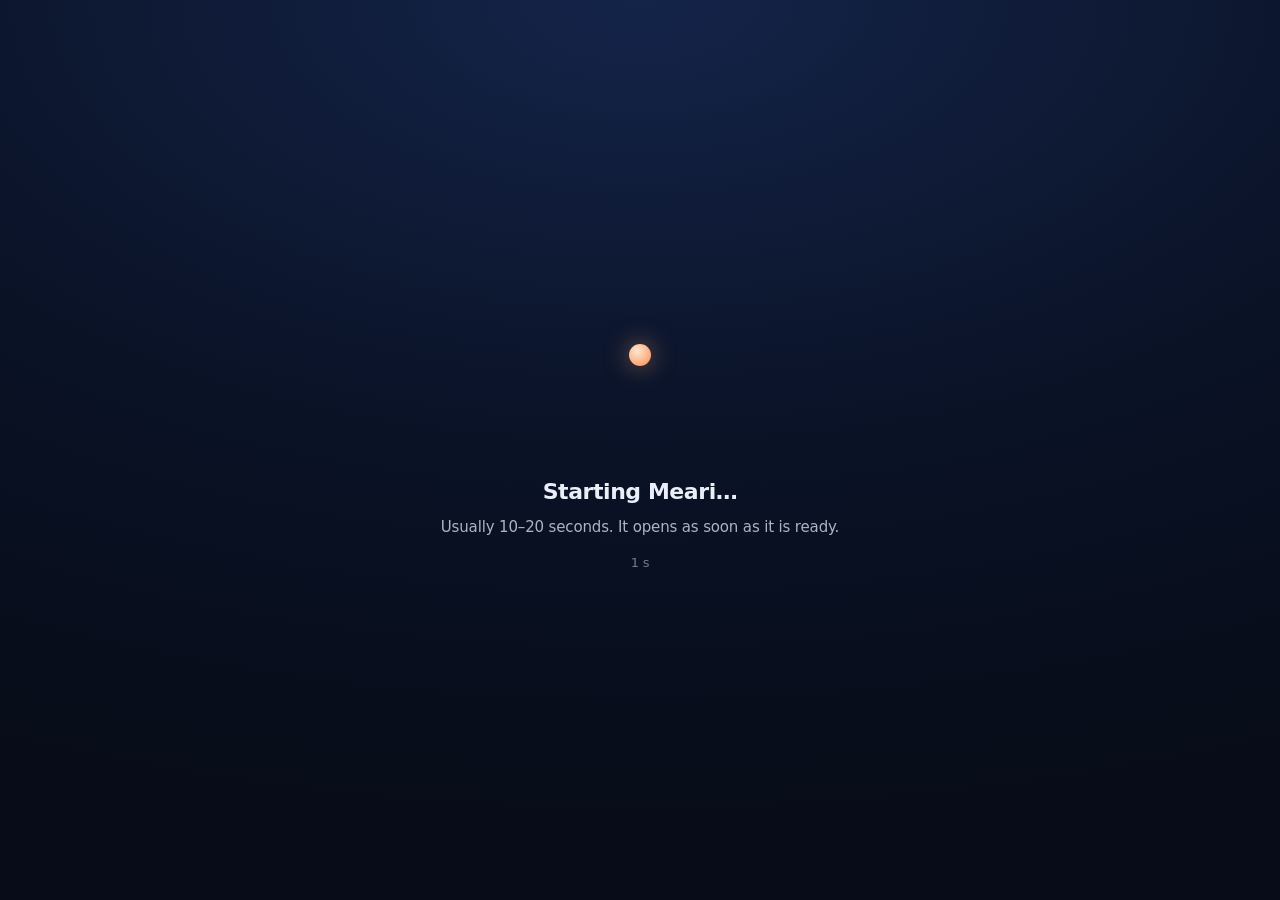
<file: desktop/ui/index.html>
<!doctype html>
<html lang="ko">
<head>
<meta charset="utf-8">
<meta name="viewport" content="width=device-width, initial-scale=1">
<title>메아리 켜는 중…</title>
<link rel="icon" href="icon.svg" type="image/svg+xml">
<style>
  :root { --ink: #070c18; --tx-1: #e9eef8; --tx-2: #a9b4c8; --tx-3: #6f7b93; --voice: #ffa36c; --echo: #8ad8e8; --err: #ff8a8a; }
  * { box-sizing: border-box; }
  html, body { height: 100%; margin: 0; }
  body { display: grid; place-items: center; background: radial-gradient(120% 90% at 50% 0%, #142449 0%, #0a1226 55%, var(--ink) 100%);
    color: var(--tx-1); font: 15px/1.6 "Pretendard Variable", Pretendard, "Malgun Gothic", system-ui, sans-serif; letter-spacing: -0.01em; }
  .box { text-align: center; padding: 24px; }
  .stage { position: relative; width: 180px; height: 120px; margin: 0 auto 28px; }
  .dot { position: absolute; left: 50%; top: 18px; width: 22px; height: 22px; margin-left: -11px; border-radius: 50%;
    background: radial-gradient(circle at 38% 32%, #ffe6d2, #ffb489 55%, #f28a52); box-shadow: 0 0 24px rgba(255, 163, 108, .55); }
  .ring { position: absolute; left: 50%; top: 82px; width: 30px; height: 10px; margin: -5px 0 0 -15px; border: 2px solid var(--echo);
    border-radius: 50%; opacity: 0; animation: ripple 2.4s cubic-bezier(.2, .6, .3, 1) infinite; }
  .ring:nth-child(3) { animation-delay: .8s; } .ring:nth-child(4) { animation-delay: 1.6s; }
  @keyframes ripple { 0% { transform: scale(.6); opacity: .9; } 100% { transform: scale(5.6); opacity: 0; } }
  h1 { font-size: 22px; font-weight: 700; margin: 0 0 6px; letter-spacing: -0.02em; }
  p { margin: 0; color: var(--tx-2); }
  .sec { font-variant-numeric: tabular-nums; color: var(--tx-3); font-size: 13px; margin-top: 14px; }
  .err h1 { color: var(--err); } .err .ring { animation-play-state: paused; opacity: .25; }
  code { color: var(--tx-2); font-size: 12.5px; }
  @media (prefers-reduced-motion: reduce) { .ring { animation: none; opacity: .4; } }
</style>
</head>
<body>
<div class="box" id="box">
  <div class="stage" aria-hidden="true"><div class="dot"></div><div class="ring"></div><div class="ring"></div><div class="ring"></div></div>
  <h1 id="h">메아리를 켜는 중…</h1>
  <p id="p">보통 10~20초 걸려요. 준비되면 바로 녹음 화면으로 넘어가요.</p>
  <div class="sec" id="sec"></div>
</div>
<script>
// Korean or English by the browser language (this page has its own origin, so it can't read the app's setting)
const EN = !/^ko/i.test(navigator.language || "");
const L = (ko, en) => (EN ? en : ko);
if (EN) {
  document.documentElement.lang = "en";
  document.title = "Starting Meari…";
  document.getElementById("h").textContent = "Starting Meari…";
  document.getElementById("p").textContent = "Usually 10–20 seconds. It opens as soon as it is ready.";
}
// Opened instantly by the desktop shortcut (Ctrl+Alt+M) while the app server starts.
// A no-cors fetch resolves once the app answers (opaque response) and rejects while it is still down.
// window.__rec is set by the desktop app (meari.exe --rec, or the tray while this page is up)
const wantRec = () => window.__rec === 1 || new URLSearchParams(location.search).get("rec") === "1";
const t0 = Date.now();
async function poll() {
  try {
    await fetch("http://127.0.0.1:8020/api/status", { mode: "no-cors", cache: "no-store" });
    document.getElementById("h").textContent = L("준비됐어요", "Ready");
    location.replace("http://localhost:8020/" + (wantRec() ? "?rec=1" : ""));
    return;
  } catch {}
  const s = Math.round((Date.now() - t0) / 1000);
  document.getElementById("sec").textContent = s + L("초", " s");
  if (s > 30) document.getElementById("p").textContent = L("조금 오래 걸리고 있어요. 컴퓨터를 막 켰다면 1분쯤 걸릴 수 있어요.", "Taking a little longer. Right after a restart it can take about a minute.");
  if (s > 60) {
    document.getElementById("box").classList.add("err");
    document.getElementById("h").textContent = L("메아리가 켜지지 않았어요", "Meari didn't start");
    document.getElementById("p").innerHTML = L("작업표시줄 트레이의 메아리 아이콘에서 '모두 끄기'를 누른 뒤 다시 켜 보세요. 계속 안 되면 로그를 확인해 주세요:", "Choose 'Turn all off' from the Meari tray icon, then start it again. If it still fails, check the log:") + "<br><code>(메아리 폴더)\\data\\run.log</code>";
    return;
  }
  setTimeout(poll, 700);
}
poll();
</script>
</body>
</html>
</file>
